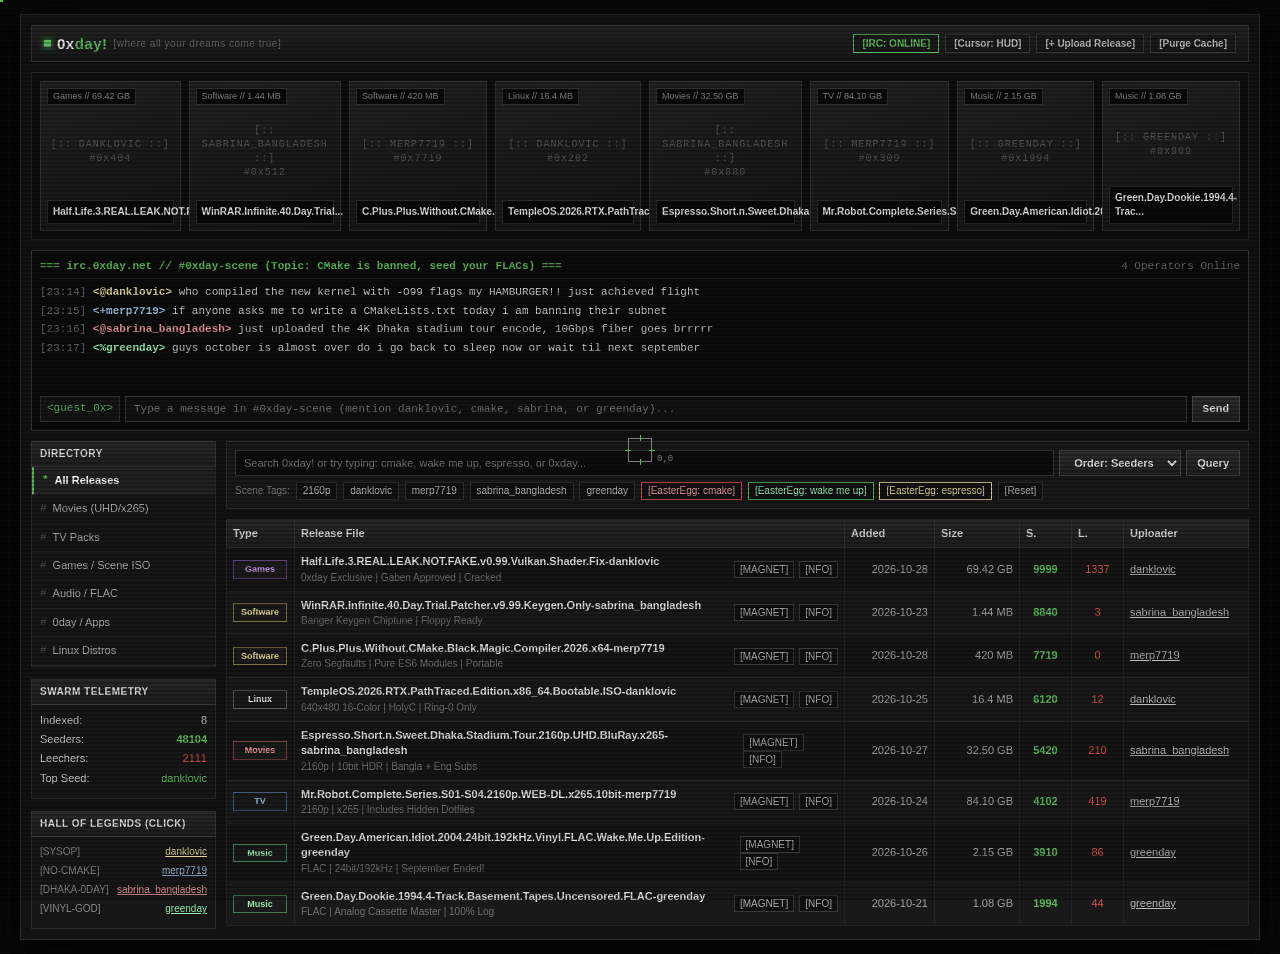
<file: index.html>
<!-- 
add many easter eggs (okayish)
crt overlay would be fun (done)
a cursor which is like a sniper (done)
a chat section (kind of)

-->

<!DOCTYPE html>
<html lang="en">
    <!-- heading goes here (0xday/optimal torrents) -->
<head> 
    <meta charset="UTF-8">
    <meta name="viewport" content="width=device-width, initial-scale=1.0">
    <title>0xday! [where all your dreams come true]</title>
    <link rel="stylesheet" href="css/main.css"> <!-- links to main css files-->
    <link rel="stylesheet" href="css/cursor.css"> <!-- custom cursor files -->
</head>
<body>
    <!-- would love to implement a crt overlay-->
    <div class="crt-overlay"></div>

    <!-- ==========================================
         cursor.js grabs these IDs (cursorDot, cursorRing, cursorCoord) 
         and updates their X/Y screen position every frame.
         ========================================== -->

    <div id="cursorDot" class="cursor-dot"></div>
    <div id="cursorRing" class="cursor-ring">
        <span id="cursorCoord" class="cursor-coord">0,0</span>
    </div>
    
    <!-- top nav bar-->
    <div class="wrapper">
        <header class="top-bar">
            <div class="brand" id="logoEasterEgg" title="Click 3 times for 0xday! root override" style="cursor:pointer;">
                <span class="status-led"></span>
                <strong>0x<span>day!</span></strong>
                <small>[where all your dreams come true]</small>
            </div>
            <div class="top-links">
                <button type="button" class="nav-btn" id="ircToggleBtn" style="border-color:#5cb85c; color:#5cb85c;">[IRC: ONLINE]</button>
                <button type="button" class="nav-btn" id="toggleCursorBtn">[Cursor: HUD]</button>
                <button type="button" class="nav-btn" id="openUploadBtn">[+ Upload Release]</button>
                <button type="button" class="nav-btn danger" id="resetDataBtn">[Purge Cache]</button>
            </div>
        </header>

        <section class="recommended-strip" id="posterStrip"></section>

        <!-- whole box-->
        <div id="ircBox" style="display:block; background:#0b0b0b; border:1px solid #383838; padding:8px; margin-bottom:10px; font-family:'Courier New', monospace; font-size:11px;">
            <div style="display:flex; justify-content:space-between; border-bottom:1px solid #222; padding-bottom:4px; margin-bottom:6px;">
                <span style="color:#5cb85c; font-weight:bold;">=== irc.0xday.net // #0xday-scene (Topic: CMake is banned, seed your FLACs) ===</span>
                <span style="color:#666;">4 Operators Online</span>
            </div>
            <div id="ircMessages" style="height:105px; overflow-y:auto; color:#ccc; display:flex; flex-direction:column; gap:3px; margin-bottom:6px; padding-right:4px;">
                <div><span style="color:#666;">[23:14]</span> <span style="color:#e0d599; font-weight:bold;">&lt;@danklovic&gt;</span> who compiled the new kernel with -O99 flags my HAMBURGER!! just achieved flight</div>
                <div><span style="color:#666;">[23:15]</span> <span style="color:#99bce0; font-weight:bold;">&lt;+merp7719&gt;</span> if anyone asks me to write a CMakeLists.txt today i am banning their subnet</div>
                <div><span style="color:#666;">[23:16]</span> <span style="color:#ea9999; font-weight:bold;">&lt;@sabrina_bangladesh&gt;</span> just uploaded the 4K Dhaka stadium tour encode, 10Gbps fiber goes brrrrr</div>
                <div><span style="color:#666;">[23:17]</span> <span style="color:#99eab1; font-weight:bold;">&lt;%greenday&gt;</span> guys october is almost over do i go back to sleep now or wait til next september</div>
            </div>
            <form id="ircForm" style="display:flex; gap:5px;">
                <span style="color:#5cb85c; padding:4px 6px; background:#141414; border:1px solid #2e2e2e;">&lt;guest_0x&gt;</span>
                <input type="text" id="ircInput" placeholder="Type a message in #0xday-scene (mention danklovic, cmake, sabrina, or greenday)..." style="flex:1; background:#111; border:1px solid #333; color:#eee; padding:4px 8px; font-family:inherit; font-size:11px; outline:none;">
                <button type="submit" class="action-btn">Send</button>
            </form>
        </div>

        <!-- left side bar -->
        <div class="main-grid">
            <aside class="left-nav">
                <div class="box-header">Directory</div>
                <ul class="cat-menu" id="catMenu">
                    <li class="active" data-cat="All"><span>*</span> All Releases</li>
                    <li data-cat="Movies"><span>#</span> Movies (UHD/x265)</li>
                    <li data-cat="TV"><span>#</span> TV Packs</li>
                    <li data-cat="Games"><span>#</span> Games / Scene ISO</li>
                    <li data-cat="Music"><span>#</span> Audio / FLAC</li>
                    <li data-cat="Software"><span>#</span> 0day / Apps</li>
                    <li data-cat="Linux"><span>#</span> Linux Distros</li>
                </ul>

                <div class="box-header" style="margin-top: 12px;">Swarm Telemetry</div>
                <div class="stats-panel">
                    <div>Indexed: <span id="statTotal">0</span></div>
                    <div>Seeders: <span class="seed" id="statSeeds">0</span></div>
                    <div>Leechers: <span class="leech" id="statLeeches">0</span></div>
                    <div>Top Seed: <span style="color:#5cb85c;">danklovic</span></div>
                </div>

                <div class="box-header" style="margin-top: 12px;">Hall of Legends (Click)</div>
                <div class="stats-panel" style="color:#888; font-size:10px;">
                    <div style="margin-bottom:5px;">[SYSOP] <span class="vip-user" data-user="danklovic" style="color:#e0d599; text-decoration:underline; cursor:pointer;">danklovic</span></div>
                    <div style="margin-bottom:5px;">[NO-CMAKE] <span class="vip-user" data-user="merp7719" style="color:#99bce0; text-decoration:underline; cursor:pointer;">merp7719</span></div>
                    <div style="margin-bottom:5px;">[DHAKA-0DAY] <span class="vip-user" data-user="sabrina_bangladesh" style="color:#ea9999; text-decoration:underline; cursor:pointer;">sabrina_bangladesh</span></div>
                    <div>[VINYL-GOD] <span class="vip-user" data-user="greenday" style="color:#99eab1; text-decoration:underline; cursor:pointer;">greenday</span></div>
                </div>
            </aside>



            <main class="center-area">
                <div class="search-box">
                    <div class="search-row">
                        <input type="text" id="searchInput" placeholder="Search 0xday! or try typing: cmake, wake me up, espresso, or 0xday...">
                        <select id="sortSelect">
                            <option value="seeds">Order: Seeders</option>
                            <option value="size">Order: Size</option>
                            <option value="date">Order: Date</option>
                        </select>
                        <button type="button" id="searchBtn" class="action-btn">Query</button>
                    </div>
                    <div class="quick-tags">
                        Scene Tags:
                        <span class="tag" data-tag="2160p">2160p</span>
                        <span class="tag" data-tag="danklovic">danklovic</span>
                        <span class="tag" data-tag="merp7719">merp7719</span>
                        <span class="tag" data-tag="sabrina_bangladesh">sabrina_bangladesh</span>
                        <span class="tag" data-tag="greenday">greenday</span>
                        <span class="tag" data-tag="cmake" style="border-color:#d9534f; color:#ea9999;">[EasterEgg: cmake]</span>
                        <span class="tag" data-tag="wake me up" style="border-color:#5cb85c; color:#99eab1;">[EasterEgg: wake me up]</span>
                        <span class="tag" data-tag="espresso" style="border-color:#e0d599; color:#e0d599;">[EasterEgg: espresso]</span>
                        <span class="tag clear-tag" data-tag="">[Reset]</span>
                    </div>
                </div>

                <div id="easterEggBanner" style="display:none; margin-bottom:10px; padding:10px; border:1px solid #5cb85c; background:#111a11; color:#5cb85c; font-family:'Courier New', monospace; font-weight:bold; text-align:center;"></div>

                <table class="lista2t">
                    <thead>
                        <tr>
                            <th style="width: 68px;">Type</th>
                            <th>Release File</th>
                            <th style="width: 90px;">Added</th>
                            <th style="width: 85px;">Size</th>
                            <th style="width: 52px;">S.</th>
                            <th style="width: 52px;">L.</th>
                            <th style="width: 125px;">Uploader</th>
                        </tr>
                    </thead>
                    <tbody id="torrentList"></tbody>
                </table>
            </main>
        </div>
    </div>

    <!-- vv important for hovering over the mouse codes -->
    <div id="hoverPoster" class="hover-poster"></div>

    <div id="nfoModal" class="modal">
        <div class="modal-window">
            <div class="modal-titlebar">
                <span id="nfoTitle">Release Info</span>
                <button type="button" class="close-btn" id="closeNfo">[ESC / X]</button>
            </div>
            <div class="modal-body">
                <div class="nfo-actions">
                    <button type="button" id="nfoMagnetBtn" class="action-btn">[ Copy Magnet Link ]</button>
                    <span id="copyStatus" class="copy-toast">HASH COPIED TO CLIPBOARD</span>
                </div>
                <pre id="nfoContent" class="nfo-ascii"></pre>
            </div>
        </div>
    </div>

    <div id="uploadModal" class="modal">
        <div class="modal-window">
            <div class="modal-titlebar">
                <span>Publish New 0xday! Release</span>
                <button type="button" class="close-btn" id="closeUpload">[ESC / X]</button>
            </div>
            <div class="modal-body">
                <form id="uploadForm" class="classic-form">
                    <label>Release Name:</label>
                    <input type="text" id="upTitle" required placeholder="Sabrina.Live.In.Dhaka.2160p-sabrina_bangladesh">
                    
                    <label>Category:</label>
                    <select id="upCat">
                        <option value="Movies">Movies</option>
                        <option value="TV">TV</option>
                        <option value="Games">Games</option>
                        <option value="Music">Music</option>
                        <option value="Software">Software</option>
                        <option value="Linux">Linux</option>
                    </select>

                    <div style="display:flex; gap:8px;">
                        <div style="flex:1;">
                            <label>Display Size:</label>
                            <input type="text" id="upSize" required placeholder="4.20 GB" style="width:100%;">
                        </div>
                        <div style="flex:1;">
                            <label>Size (MB for sort):</label>
                            <input type="number" id="upSizeBytes" required placeholder="4200" style="width:100%;">
                        </div>
                    </div>

                    <label>Uploader Handle:</label>
                    <input type="text" id="upUser" required placeholder="danklovic">

                    <label>Magnet URI:</label>
                    <input type="text" id="upMagnet" required placeholder="magnet:?xt=urn:btih:...">

                    <label>NFO ASCII / MediaInfo:</label>
                    <textarea id="upNfo" rows="4" placeholder="Greets to: danklovic, merp7719, sabrina_bangladesh, greenday"></textarea>

                    <button type="submit" class="action-btn" style="margin-top:10px;">Commit Release</button>
                </form>
            </div>
        </div>
    </div>

    <script type="module" src="js/main.js"></script>
</body>
</html>
</file>
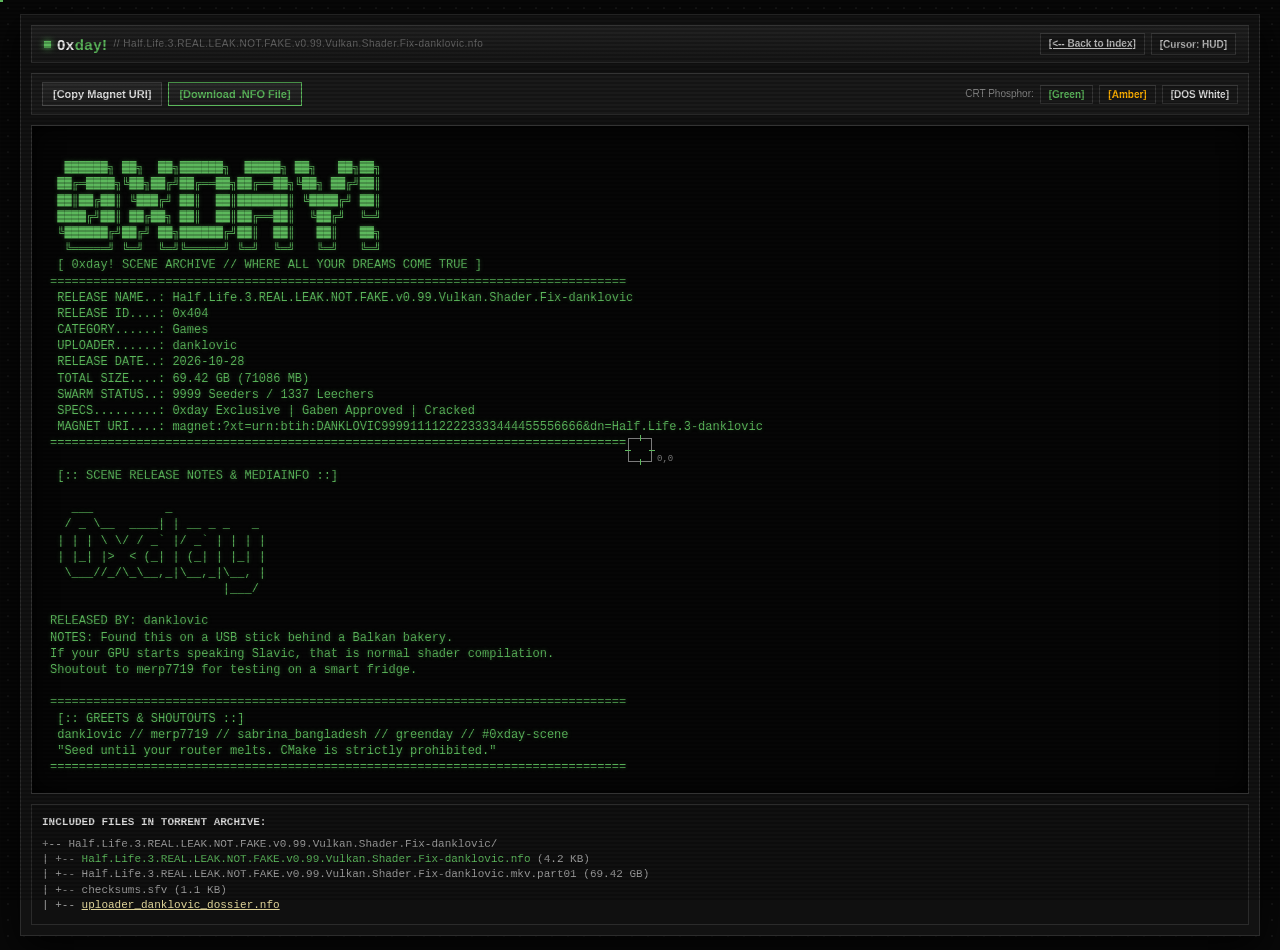
<file: nfo.html>
<!DOCTYPE html>
<html lang="en">
<head>
    <meta charset="UTF-8">
    <meta name="viewport" content="width=device-width, initial-scale=1.0">
    <title>0xday! // NFO_VIEWER.EXE</title>
    <link rel="stylesheet" href="css/main.css">
    <link rel="stylesheet" href="css/cursor.css">
    <style>
        .nfo-screen {
            background-color: #060606;
            border: 1px solid #333333;
            padding: 18px;
            font-family: "Courier New", Consolas, monospace;
            font-size: 12px;
            line-height: 1.35;
            color: #5cb85c;
            white-space: pre-wrap;
            overflow-x: auto;
            min-height: 440px;
            box-shadow: inset 0 0 25px rgba(0, 0, 0, 0.95);
        }
        .nfo-screen.theme-amber {
            color: #ffb000;
            text-shadow: 0 0 4px rgba(255, 176, 0, 0.35);
        }
        .nfo-screen.theme-white {
            color: #d8d8d8;
            text-shadow: none;
        }
        .nfo-screen.theme-green {
            color: #5cb85c;
            text-shadow: 0 0 4px rgba(92, 184, 92, 0.35);
        }
        .nfo-toolbar {
            display: flex;
            justify-content: space-between;
            align-items: center;
            flex-wrap: wrap;
            gap: 8px;
            background-color: #1a1a1a;
            border: 1px solid #333333;
            padding: 8px 10px;
            margin-bottom: 10px;
        }
        .nfo-toolbar-group {
            display: flex;
            align-items: center;
            gap: 6px;
        }
        .file-tree-box {
            margin-top: 10px;
            background-color: #101010;
            border: 1px solid #2b2b2b;
            padding: 10px;
            font-family: "Courier New", monospace;
            font-size: 11px;
            color: #a0a0a0;
        }
    </style>
</head>
<body>
    <div class="crt-overlay"></div>

    <div id="cursorDot" class="cursor-dot"></div>
    <div id="cursorRing" class="cursor-ring">
        <span id="cursorCoord" class="cursor-coord">0,0</span>
    </div>

    <div class="wrapper">
        <header class="top-bar">
            <div class="brand">
                <span class="status-led"></span>
                <a href="index.html" style="text-decoration:none; color:inherit;">
                    <strong>0x<span>day!</span></strong>
                </a>
                <small id="headerFileLabel">// NFO_READER.SYS</small>
            </div>
            <div class="top-links">
                <a href="index.html" class="nav-btn">[&lt;-- Back to Index]</a>
                <button type="button" class="nav-btn" id="toggleCursorBtn">[Cursor: HUD]</button>
            </div>
        </header>

        <div class="nfo-toolbar">
            <div class="nfo-toolbar-group">
                <button type="button" class="action-btn" id="copyMagnetBtn">[Copy Magnet URI]</button>
                <button type="button" class="action-btn" id="downloadNfoBtn" style="border-color:#5cb85c; color:#5cb85c;">[Download .NFO File]</button>
                <span id="actionStatus" style="color:#5cb85c; font-weight:bold; margin-left:6px; display:none;">COPIED TO CLIPBOARD!</span>
            </div>

            <div class="nfo-toolbar-group">
                <span style="color:#888; font-size:10px;">CRT Phosphor:</span>
                <button type="button" class="nav-btn" data-theme="theme-green" style="color:#5cb85c;">[Green]</button>
                <button type="button" class="nav-btn" data-theme="theme-amber" style="color:#ffb000;">[Amber]</button>
                <button type="button" class="nav-btn" data-theme="theme-white" style="color:#dddddd;">[DOS White]</button>
            </div>
        </div>

        <pre id="nfoViewerScreen" class="nfo-screen theme-green">Loading NFO data...</pre>

        <div class="file-tree-box" id="fileTreeBox"></div>
    </div>

    <script type="module" src="js/nfo.js"></script>
</body>
</html>
</file>
<file: css/main.css>
* {
    box-sizing: border-box;
    margin: 0;
    padding: 0;
}

::selection {
    background: #5cb85c;
    color: #000000;
}

::-webkit-scrollbar {
    width: 6px;
    height: 6px;
}
::-webkit-scrollbar-track {
    background: #0d0d0d;
}
::-webkit-scrollbar-thumb {
    background: #333333;
    border: 1px solid #444444;
}
::-webkit-scrollbar-thumb:hover {
    background: #5cb85c;
}

body {
    background-color: #080808;
    background-image: radial-gradient(#171717 1px, transparent 1px); /* draws a gradient that i wanted */
    background-size: 16px 16px;
    color: #cccccc;
    font-family: Tahoma, Verdana, Arial, sans-serif;
    font-size: 11px;
    line-height: 1.4;
    overflow-x: hidden;
}


.crt-overlay {
    position: fixed; 
    inset: 0;
    background: linear-gradient(rgba(18, 16, 16, 0) 50%, rgba(0, 0, 0, 0.22) 50%);
    background-size: 100% 4px;
    pointer-events: none; /* was bugged here */
    z-index: 900;
}

.wrapper {
    max-width: 1240px;
    margin: 14px auto;
    background-color: #121212;
    border: 1px solid #2c2c2c;
    box-shadow: 0 12px 35px rgba(0, 0, 0, 0.85);
    padding: 10px;
}

.top-bar {
    display: flex;
    justify-content: space-between;
    align-items: center;
    background: linear-gradient(180deg, #222222 0%, #171717 100%);
    border: 1px solid #333333;
    padding: 7px 12px;
    margin-bottom: 10px;
}

.brand {
    font-size: 15px;
    font-weight: bold;
    color: #eaeaea;
    display: flex;
    align-items: center;
    gap: 6px;
    letter-spacing: 0.5px;
}

.brand span {
    color: #5cb85c;
}

.brand small {
    font-size: 10px;
    color: #666666;
    font-weight: normal;
}

.status-led {
    width: 7px;
    height: 7px;
    background-color: #5cb85c;
    box-shadow: 0 0 6px #5cb85c;
    display: inline-block;
}

.top-links {
    display: flex;
    gap: 6px;
}

.nav-btn {
    background-color: #191919;
    border: 1px solid #383838;
    color: #bbbbbb;
    padding: 3px 8px;
    font-family: inherit;
    font-size: 10px;
    font-weight: bold;
}

.nav-btn:hover {
    border-color: #666666;
    color: #ffffff;
    background-color: #252525;
}

.nav-btn.danger:hover {
    border-color: #d9534f;
    color: #ff6b6b;
}

.recommended-strip {
    display: flex;
    gap: 8px;
    background-color: #0e0e0e;
    border: 1px solid #262626;
    padding: 8px;
    margin-bottom: 10px;
    overflow-x: auto;
}

.poster-card {
    min-width: 135px;
    height: 150px;
    background: linear-gradient(160deg, #222222 0%, #141414 100%);
    border: 1px solid #333333;
    display: flex;
    flex-direction: column;
    justify-content: space-between;
    padding: 6px;
    position: relative;
    transition: transform 0.12s ease, border-color 0.12s ease;
}

.poster-card:hover {
    border-color: #5cb85c;
    transform: translateY(-2px);
}

.poster-tag {
    background: #0a0a0a;
    color: #888888;
    font-size: 9px;
    padding: 1px 5px;
    border: 1px solid #2e2e2e;
    align-self: flex-start;
}

.poster-art {
    font-family: "Courier New", monospace;
    font-size: 10px;
    color: #555555;
    text-align: center;
    letter-spacing: 1px;
}

.poster-title {
    font-weight: bold;
    color: #dddddd;
    font-size: 10px;
    background: rgba(8, 8, 8, 0.92);
    padding: 4px 5px;
    border: 1px solid #292929;
}

.main-grid {
    display: flex;
    gap: 10px;
    align-items: flex-start;
}

.left-nav {
    width: 185px;
    flex-shrink: 0;
}

.box-header {
    background: linear-gradient(180deg, #272727 0%, #1e1e1e 100%);
    border: 1px solid #383838;
    padding: 5px 8px;
    font-weight: bold;
    color: #dcdcdc;
    text-transform: uppercase;
    font-size: 10px;
    letter-spacing: 0.5px;
}

.cat-menu {
    list-style: none;
    border: 1px solid #2b2b2b;
    border-top: none;
    background-color: #161616;
}

.cat-menu li {
    padding: 6px 8px;
    border-bottom: 1px solid #222222;
    color: #adadad;
    display: flex;
    gap: 6px;
}

.cat-menu li span {
    color: #555555;
    font-family: monospace;
}

.cat-menu li:hover,
.cat-menu li.active {
    background-color: #222222;
    color: #ffffff;
    font-weight: bold;
    border-left: 2px solid #5cb85c;
}

.cat-menu li.active span {
    color: #5cb85c;
}

.stats-panel {
    border: 1px solid #2b2b2b;
    border-top: none;
    background-color: #161616;
    padding: 8px;
}

.stats-panel div {
    margin-bottom: 4px;
    display: flex;
    justify-content: space-between;
}

.center-area {
    flex: 1;
    min-width: 0;
}

.search-box {
    background-color: #181818;
    border: 1px solid #2e2e2e;
    padding: 8px;
    margin-bottom: 10px;
}

.search-row {
    display: flex;
    gap: 5px;
    margin-bottom: 6px;
}

.search-row input {
    flex: 1;
    background-color: #0d0d0d;
    border: 1px solid #383838;
    color: #eeeeee;
    padding: 5px 8px;
    font-family: inherit;
    font-size: 11px;
    outline: none;
}

.search-row input:focus {
    border-color: #5cb85c;
}

.search-row select,
.action-btn {
    background: linear-gradient(180deg, #2b2b2b 0%, #1f1f1f 100%);
    border: 1px solid #484848;
    color: #e0e0e0;
    padding: 5px 10px;
    font-family: inherit;
    font-size: 11px;
    font-weight: bold;
}

.action-btn:hover {
    border-color: #5cb85c;
    color: #ffffff;
}

.quick-tags {
    color: #777777;
    font-size: 10px;
}

.tag {
    display: inline-block;
    background-color: #111111;
    border: 1px solid #303030;
    padding: 1px 6px;
    margin-left: 3px;
    color: #b5b5b5;
}

.tag:hover {
    border-color: #5cb85c;
    color: #ffffff;
}

.lista2t {
    width: 100%;
    border-collapse: collapse;
    border: 1px solid #303030;
}

.lista2t th {
    background: linear-gradient(180deg, #272727 0%, #1d1d1d 100%);
    border: 1px solid #333333;
    padding: 6px;
    text-align: left;
    color: #d0d0d0;
    font-weight: bold;
}

.lista2t td {
    padding: 6px;
    border: 1px solid #252525;
    vertical-align: middle;
}

.lista2t tr:nth-child(odd) {
    background-color: #151515;
}

.lista2t tr:nth-child(even) {
    background-color: #191919;
}

.lista2t tr:hover {
    background-color: #232323;
}

.cat-badge {
    display: inline-block;
    width: 54px;
    text-align: center;
    padding: 2px 0;
    font-size: 9px;
    font-weight: bold;
    border: 1px solid #444;
    background-color: #1a1a1a;
}

.cat-Movies { border-color: #7a4242; color: #ea9999; }
.cat-TV { border-color: #425b7a; color: #99c2ea; }
.cat-Games { border-color: #5d427a; color: #c799ea; }
.cat-Music { border-color: #427a52; color: #99eab1; }
.cat-Software { border-color: #7a7142; color: #eadc99; }
.cat-Linux { border-color: #5a5a5a; color: #e0e0e0; }

.file-cell {
    display: flex;
    justify-content: space-between;
    align-items: center;
    gap: 8px;
}

.file-title {
    font-weight: bold;
    color: #dddddd;
}

.file-title:hover {
    color: #5cb85c;
}

.file-sub {
    color: #707070;
    font-size: 10px;
    margin-top: 1px;
}

.dl-btn {
    background-color: #101010;
    border: 1px solid #383838;
    padding: 2px 5px;
    font-size: 10px;
    color: #adadad;
    margin-left: 2px;
}

.dl-btn:hover {
    border-color: #5cb85c;
    color: #5cb85c;
}

.seed { color: #5cb85c; font-weight: bold; text-align: center; }
.leech { color: #d9534f; text-align: center; }
.num-col { text-align: right; color: #a5a5a5; }

.hover-poster {
    position: fixed;
    display: none;
    width: 165px;
    background-color: #0e0e0e;
    border: 1px solid #5cb85c;
    box-shadow: 0 6px 18px rgba(0, 0, 0, 0.9);
    padding: 7px;
    pointer-events: none;
    z-index: 950;
}

.modal {
    display: none;
    position: fixed;
    inset: 0;
    background-color: rgba(0, 0, 0, 0.82);
    justify-content: center;
    align-items: center;
    z-index: 960;
}

.modal-window {
    background-color: #161616;
    border: 1px solid #555555;
    width: 620px;
    max-width: 95%;
    box-shadow: 0 15px 40px #000000;
}

.modal-titlebar {
    background: linear-gradient(180deg, #2b2b2b 0%, #1f1f1f 100%);
    border-bottom: 1px solid #444444;
    padding: 6px 10px;
    display: flex;
    justify-content: space-between;
    font-weight: bold;
    color: #e0e0e0;
}

.close-btn {
    background: none;
    border: none;
    color: #aaaaaa;
    font-family: inherit;
    font-size: 11px;
    font-weight: bold;
}

.close-btn:hover {
    color: #ffffff;
}

.modal-body {
    padding: 12px;
}

.copy-toast {
    color: #5cb85c;
    font-weight: bold;
    margin-left: 10px;
    display: none;
}

.nfo-ascii {
    background-color: #0a0a0a;
    border: 1px solid #2b2b2b;
    color: #bdbdbd;
    font-family: "Courier New", Courier, monospace;
    font-size: 11px;
    padding: 10px;
    margin-top: 8px;
    max-height: 360px;
    overflow-y: auto;
    white-space: pre-wrap;
}

.classic-form {
    display: flex;
    flex-direction: column;
    gap: 6px;
}

.classic-form label {
    color: #999999;
    margin-top: 3px;
}

.classic-form input,
.classic-form select,
.classic-form textarea {
    background-color: #0d0d0d;
    border: 1px solid #383838;
    color: #e0e0e0;
    padding: 5px 7px;
    font-family: inherit;
    font-size: 11px;
    outline: none;
}

.classic-form input:focus,
.classic-form textarea:focus {
    border-color: #5cb85c;
}
</file>
<file: css/cursor.css>
body.custom-cursor-active,
body.custom-cursor-active a,
body.custom-cursor-active button,
body.custom-cursor-active input,
body.custom-cursor-active select,
body.custom-cursor-active textarea,
body.custom-cursor-active li,
body.custom-cursor-active .poster-card,
body.custom-cursor-active .file-title,
body.custom-cursor-active .tag {
    cursor: none !important;
}

.cursor-dot {
    position: fixed;
    top: 0;
    left: 0;
    width: 5px;
    height: 5px;
    background-color: #5cb85c;
    pointer-events: none;
    z-index: 9999;
    transform: translate(-50%, -50%);
    display: none;
}

.cursor-ring {
    position: fixed;
    top: 0;
    left: 0;
    width: 24px;
    height: 24px;
    border: 1px solid rgba(220, 220, 220, 0.55);
    pointer-events: none;
    z-index: 9998;
    transform: translate(-50%, -50%);
    transition: width 0.12s ease, height 0.12s ease, border-color 0.12s ease, background-color 0.12s ease;
    display: none;
}

body.custom-cursor-active .cursor-dot,
body.custom-cursor-active .cursor-ring {
    display: block;
}

.cursor-ring::before,
.cursor-ring::after {
    content: '';
    position: absolute;
    background-color: #5cb85c;
}

.cursor-ring::before {
    top: 50%;
    left: -4px;
    right: -4px;
    height: 1px;
    background: linear-gradient(90deg, #5cb85c 20%, transparent 20%, transparent 80%, #5cb85c 80%);
}

.cursor-ring::after {
    left: 50%;
    top: -4px;
    bottom: -4px;
    width: 1px;
    background: linear-gradient(180deg, #5cb85c 20%, transparent 20%, transparent 80%, #5cb85c 80%);
}

.cursor-ring.cursor-hover {
    width: 34px;
    height: 34px;
    border-color: #5cb85c;
    background-color: rgba(92, 184, 92, 0.08);
}

.cursor-ring.cursor-click {
    width: 16px;
    height: 16px;
    border-color: #ffffff;
}

.cursor-coord {
    position: absolute;
    left: 28px;
    top: 14px;
    font-family: "Courier New", monospace;
    font-size: 9px;
    color: #777777;
    white-space: nowrap;
    pointer-events: none;
}

.click-pulse {
    position: fixed;
    width: 8px;
    height: 8px;
    border: 1px solid #5cb85c;
    pointer-events: none;
    z-index: 9997;
    transform: translate(-50%, -50%);
    animation: pulseOut 0.35s ease-out forwards;
}

@keyframes pulseOut {
    0% {
        width: 6px;
        height: 6px;
        opacity: 0.9;
    }
    100% {
        width: 38px;
        height: 38px;
        opacity: 0;
    }
}
</file>
